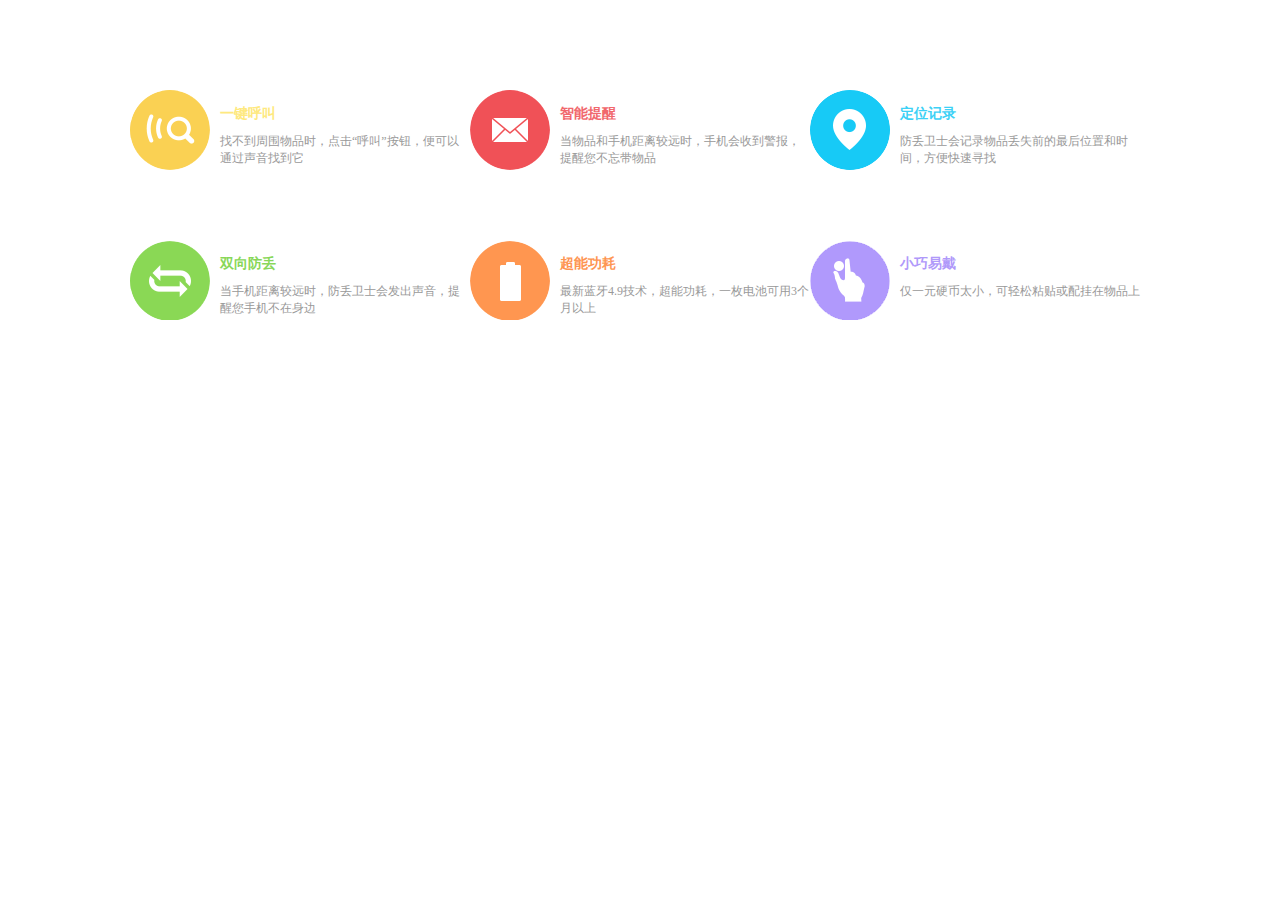
<file: cartoon/index.html>
<!DOCTYPE html>
<html>

<head>
    <title></title>
    <meta charset="utf-8" />
    <link rel="stylesheet" type="text/css" href="index.css" />
    <link rel="stylesheet" type="text/css" href="animation.css" />
</head>

<body>
    <section id="main">
        <div id="foot_nav">
            <ul>
                <li>
                    <a href=""></a>
                    <h4><a href="">一键呼叫</a></h4>
                    <p>找不到周围物品时，点击“呼叫”按钮，便可以通过声音找到它</p>
                </li>
                <li class="tixing">
                    <a href=""></a>
                    <h4><a href="">智能提醒</a></h4>
                    <p>当物品和手机距离较远时，手机会收到警报，提醒您不忘带物品</p>
                </li>
                <li class="dinwei">
                    <a href=""></a>
                    <h4><a href="">定位记录</a></h4>
                    <p>防丢卫士会记录物品丢失前的最后位置和时间，方便快速寻找</p>
                </li>
                <li class="shuang">
                    <a href=""></a>
                    <h4><a href="">双向防丢</a></h4>
                    <p>当手机距离较远时，防丢卫士会发出声音，提醒您手机不在身边</p>
                </li>
                <li class="chaodi">
                    <a href=""></a>
                    <h4><a href="">超能功耗</a></h4>
                    <p>最新蓝牙4.9技术，超能功耗，一枚电池可用3个月以上</p>
                </li>
                <li>
                    <a href=""></a>
                    <h4><a href="">小巧易戴</a></h4>
                    <p>仅一元硬币太小，可轻松粘贴或配挂在物品上</p>
                </li>
            </ul>
        </div>
    </section>
</body>

</html>
</file>
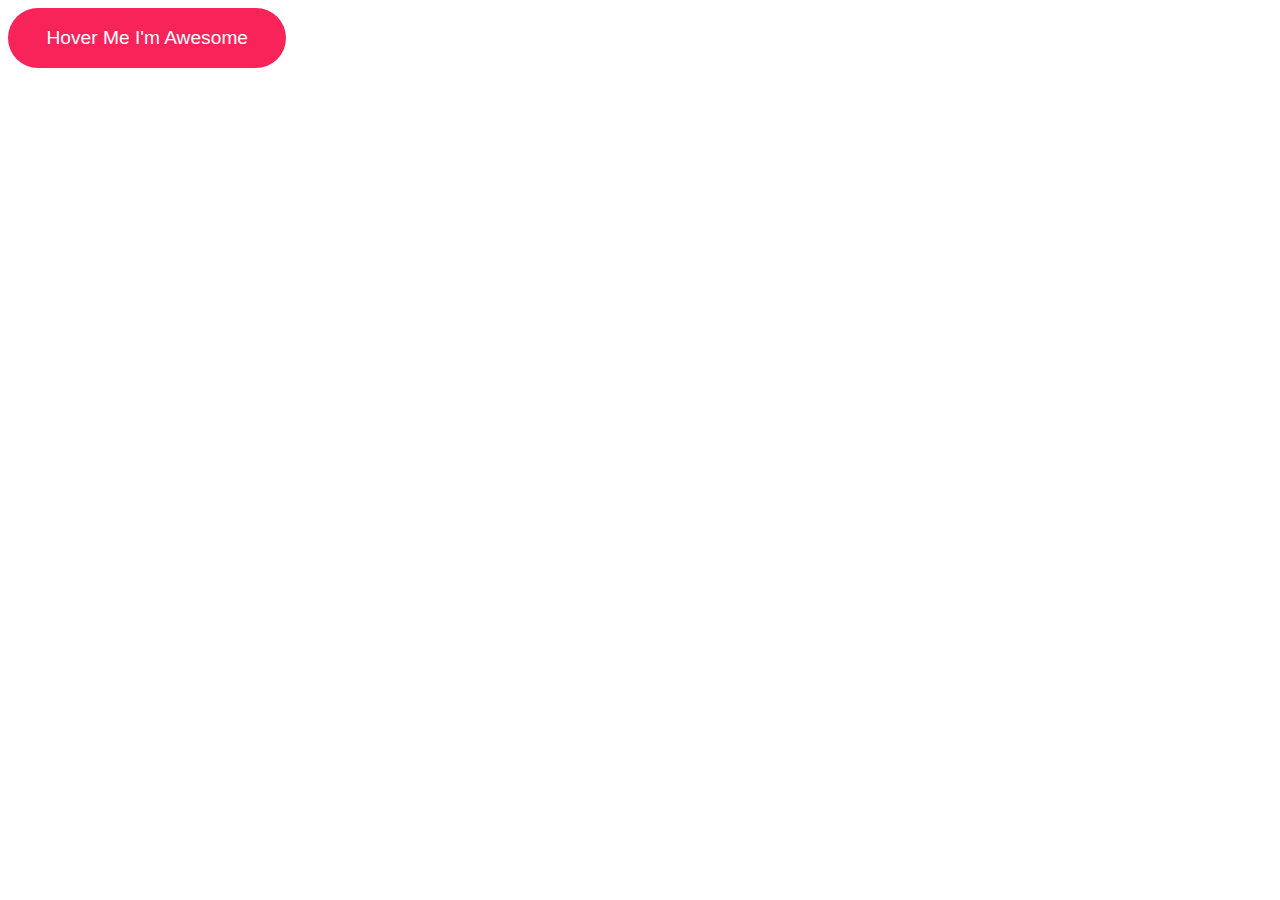
<file: FileRecv/index.html>
<!DOCTYPE html>
<html lang="en">
<head>
    <meta charset="UTF-8">
    <title>Title</title>
    <style>
        .button{
            position:relative;
            -webkit-appearance: none;
            background:#f72359;
            padding:1em 2em;
            border:none;
            color:white;
            font-size:1.2em;
            outline: none;
            cursor: pointer;
            overflow: hidden;
            border-radius: 100px;
        }
        span{
            position:relative;
        }
        span:before{
            --size:0;
            content:'';
            position:absolute;
            left:var(--x);
            top:var(--y);
            width:var(--size);
            height:var(--size);
            background:radial-gradient(circle closest-side, #4405f7, transparent);
            transform:translate(-50%,-50%);
            transition:width .2s ease,height .2s ease;
        }
        span:hover:before{
            --size:400px;
        }
    </style>
</head>
<body>
    <button class="button"><span>Hover Me I'm Awesome</span></button>
</body>
</html>
<script>
    document.querySelector(".button").onmousemove=(e)=>{
        let x = e.pageX - e.target.offsetLeft;
        let y = e.pageY - e.target.offsetTop;
        e.target.style.setProperty('--x',`${ x }px`);//`${ x }px` <===> x+'px'
        e.target.style.setProperty('--y',`${ y }px`);
    }
</script>
</file>
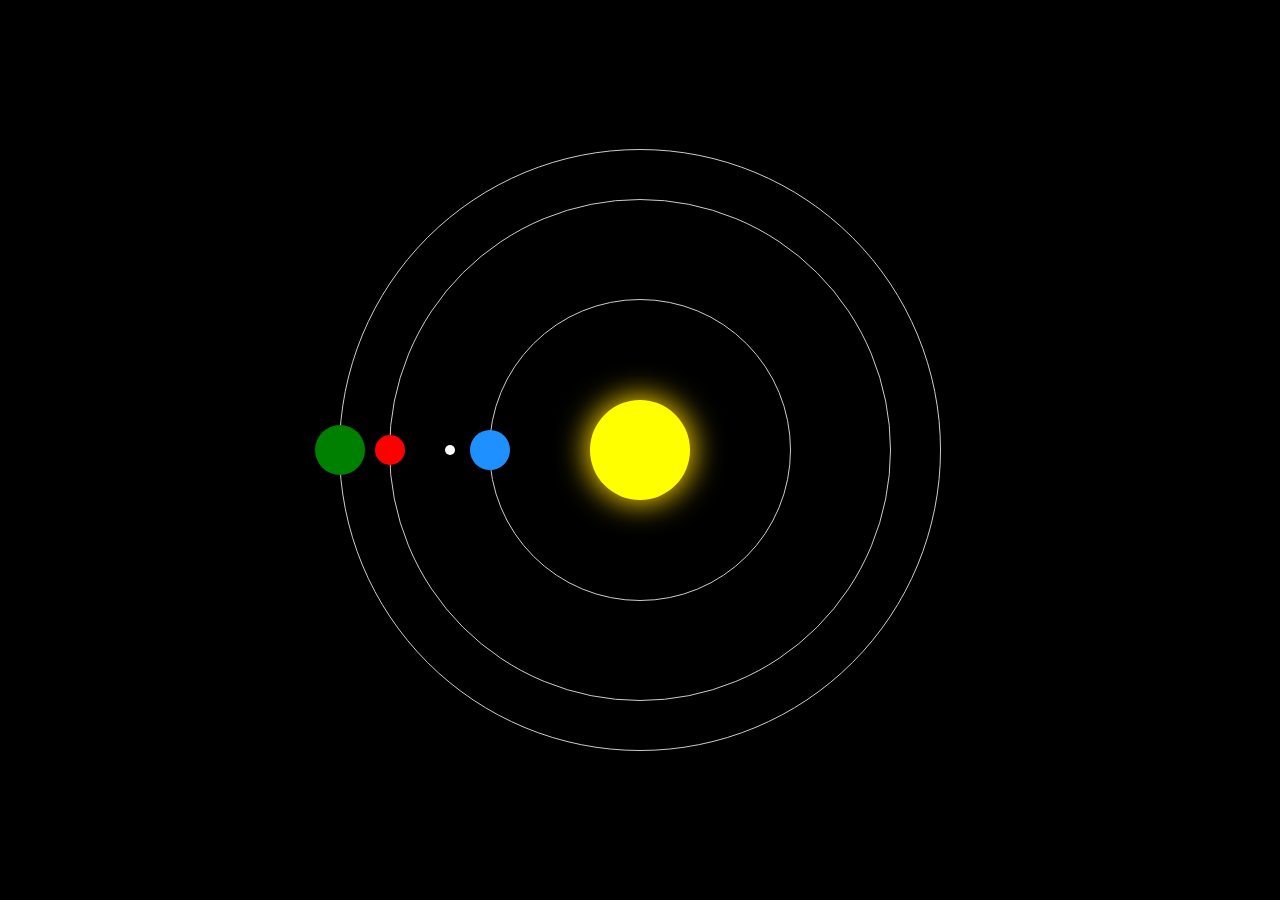
<file: 动画/index2.html>
<!DOCTYPE html>
 <html lang="en">

 <head>
     <meta charset="UTF-8">
     <title>太阳系</title>
     <style>
         body {
             background-color: #000;
         }

         .sun {
             width: 100px;
             height: 100px;
             position: absolute;
             left: 50%;
             top: 50%;
             transform: translate(-50%, -50%);
             background-color: yellow;
             box-shadow: 0 0 30px 3px gold;
             border-radius: 50%;
         }

         .earth {
             width: 300px;
             height: 300px;
             position: absolute;
             left: 50%;
             top: 50%;
             transform: translate(-50%, -50%);
             border: 1px solid #ccc;
             border-radius: 50%;
             animation: rot 6s infinite linear;
         }

         .earth::before {
             content: '';
             width: 40px;
             height: 40px;
             position: absolute;
             left: 0;
             top: 50%;
             transform: translate(-50%, -50%);
             background-color: dodgerblue;
             border-radius: 50%;
         }

         .moon {
             width: 80px;
             height: 80px;
             position: absolute;
             left: 0;
             top: 50%;
             transform: translate(-50%, -50%);
             border-radius: 50%;
             animation: rot 2s infinite linear;
         }

         .moon::before {
             content: '';
             width: 10px;
             height: 10px;
             position: absolute;
             left: 0;
             top: 50%;
             transform: translate(-50%, -50%);
             background-color: #fff;
             border-radius: 50%;
         }

         .venus {
             width: 500px;
             height: 500px;
             position: absolute;
             left: 50%;
             top: 50%;
             transform: translate(-50%, -50%);
             border: 1px solid #ccc;
             border-radius: 50%;
             animation: rot 10s infinite linear;
         }

         .venus::before {
             content: '';
             width: 30px;
             height: 30px;
             position: absolute;
             left: 0;
             top: 50%;
             transform: translate(-50%, -50%);
             background-color: red;
             border-radius: 50%;
         }

         .mars {
             width: 600px;
             height: 600px;
             position: absolute;
             left: 50%;
             top: 50%;
             transform: translate(-50%, -50%);
             border: 1px solid #ccc;
             border-radius: 50%;
             animation: rot 14s infinite linear;
         }

         .mars::before {
             content: '';
             width: 50px;
             height: 50px;
             position: absolute;
             left: 0;
             top: 50%;
             transform: translate(-50%, -50%);
             background-color: green;
             border-radius: 50%;
         }

         @keyframes rot {
             0% {
                 transform: translate(-50%, -50%) rotate(0deg);
             }

             100% {
                 transform: translate(-50%, -50%) rotate(360deg);
             }
         }
     </style>
 </head>

 <body>
     <div class="sun"></div>
     <div class="earth">
         <div class="moon"></div>
     </div>
     <div class="venus"></div>
     <div class="mars"></div>
 </body>

 </html>
</file>
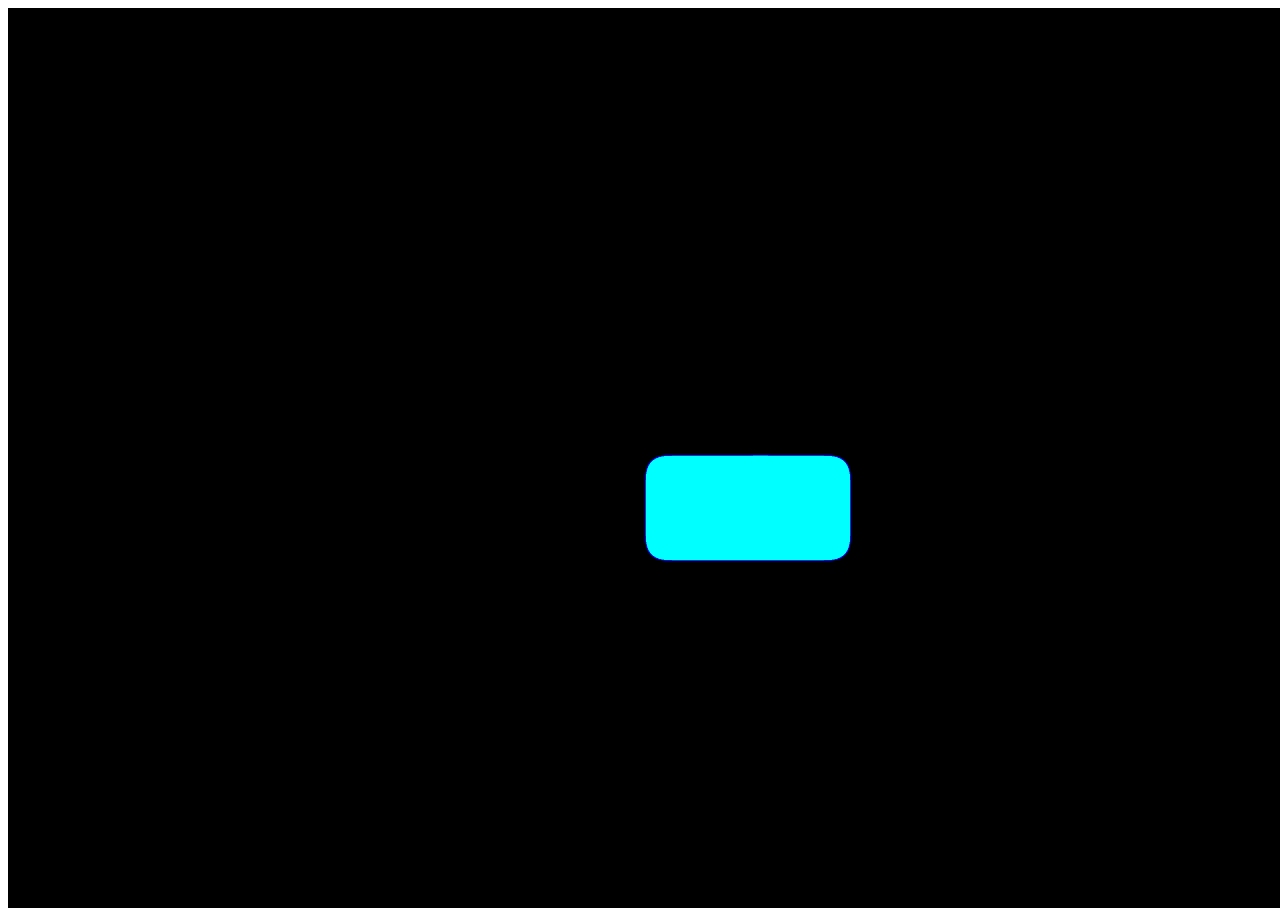
<file: 动画/index3.html>
<html>
    <head>
        <style>
          .wrapper{
            width: 100%;
            height: 100vh;
            position: absolute;
            background-color: #333;
            filter:contrast(50)
        }
        .container {
            position: absolute;
            top:50%;
            left:50%;
            width: 200px;
            height: 100px;
            background-color: #00eeff;
            filter: blur(10px) ;
        } 
        .box{
            width:25px;
            height:25px;
            background-color: #00eeff;
            border-radius: 50%;
            position: absolute;
            left:50%;
            transition: 1s;
            filter: blur(1px);
            animation: move 1s linear infinite;  
           /*animation: 动画名称 持续时间 执行次数(infinite无限) alternate(来回) 运动曲线(linear线性) 延迟时间*/
         }
      @keyframes move {
       0%{
         transform: translateY(0);
       }
       100%{
         transform: translateY(-100px);
       }
      }   
        </style>
    </head>
    <body>
        <div class="wrapper">
            <div class="container">
                  <div class="box"></div>
              </div>
          </div>
      
    </body>   
</html>
</file>
<file: cartoon/index.css>
#one_kit,
#auto_propmt,
#gps_box,
footer {
    border: 1px solid #000;
}

header,
#footer,
#main,
#title,
#one_kit,
#gps_box {
    width: 100%;
    margin: 0px auto;
}

#propmt,
#auto_propmt,
#foot_nav {
    width: 1020px;
    margin: 0px auto;
}

body {
    font-size: 12px;
    color: #999;
    padding: 0px;
    margin: 0px;
    font-family: "microsoft yahei";
}

ul,
li,
ol,
p,
h1,
h2,
h3,
h4,
h5,
h6,
a {
    padding: 0px;
    margin: 0px;
    list-style: none;
    text-decoration: none;
}

.left {
    float: left;
}

.right {
    float: right;
}

.content_box {
    width: 1020px;
    margin: 0px auto;
}

/*智能提醒*/
#foot_nav {
    height: 300px;
    padding: 90px 0px;
}

#foot_nav>ul>li {
    float: left;
    width: 340px;
    height: 150px;
}

#foot_nav>ul>li>a {
    float: left;
    width: 80px;
    height: 80px;
    background: url(iconlist_3.png) no-repeat 0px 0px;
}

#foot_nav>ul>li>h4>a {
    color: #FEE980;
    font-size: 14px;
    display: block;
    margin: 15px 0px 0px 90px;
}

#foot_nav>ul>li>p {

    margin: 10px 0px 0px 90px;
}

#foot_nav>ul>.tixing>a {
    background-position: -85px 0px;
}

#foot_nav>ul>.tixing>h4>a {
    color: #F1686D;
}

#foot_nav>ul>.dinwei>a {
    background-position: -170px 0px;
}

#foot_nav>ul>.dinwei>h4>a {
    color: #3DD1F6;
}

#foot_nav>ul>.shuang>a {
    background-position: 0px -85px;
}

#foot_nav>ul>.shuang>h4>a {
    color: #88D759;
}

#foot_nav>ul>.chaodi>a {
    background-position: -85px -85px;
}

#foot_nav>ul>.chaodi>h4>a {
    color: #FE9552;
}

#foot_nav>ul>li:last-child>a {
    background-position: -170px -85px;
}

#foot_nav>ul>li:last-child>h4>a {
    color: #B099FA;
}

#footer>#guanzhu {
    width: 1020px;
    height: 200px;
    margin: 0px auto;
    padding: 20px 90px;
}

#footer {
    background-color: #383838;
}

#footer>#guanzhu>ul {
    float: left;
    width: 200px;
    height: 150px;
}

#footer>#guanzhu .guan>a {
    font-size: 18px;
}

#footer>#guanzhu li {
    margin: 10px;
}

#footer>#guanzhu a {
    color: #959595;
}

#footer>#guanzhu>ol {
    float: left;
    width: 150px;
    height: 150px;
}

#footer>#guanzhu>.weibo {
    float: left;
    width: 237px;
    height: 150px;
    margin-top: 10px;
}

#footer>#guanzhu b {
    float: left;
    width: 112px;
    height: 114px;
    background: url(iconlist_2.png) no-repeat 0px -590px;
}

#footer>#guanzhu p {
    margin: 40px 20px 10px 130px;
}

#footer>#guanzhu>.weixin>b {
    background-position: -214px -590px;
}

#footer>#guanzhu>.weixin {
    float: left;
    width: 237px;
    height: 150px;
    margin-top: 10px;
}
</file>
<file: cartoon/animation.css>
/*css3 - 动画
	前端的语言：html css  JavaScript
	html - 页面的内容
	css - 修饰页面的内容
	JavaScript - 页面的交互效果
	今天的案例有两个效果：
	1. 闪烁 opacity 改变元素的透明  取值范围 0-1 
	   0 - 表示完全透明   1 - 完全不透明

	2. 旋转 - transform
	   什么是transform
	   使元素完成2d或者是3d的转换，有了这个属性就允许我们对元素进行旋转，缩放，位移，倾斜
	   rotate(angle) 比如：rotate(30deg) 
	   angle取值可以有正负区别
	   取正值表示按顺时针旋转
	   取负值表示按逆时针旋转
	3. 动画：将元素的多个状态放在一起进行运行（多个状态进行的转换）
	   过渡transition：实现简单的动态效果
	   动画animation： 实现复杂的动态效果
	   实现动画的步骤：
			1. 声明动画
			   @keyframes  声明时候需要把动画的过程中的状态声明出来
			   语法：
			   @keyframes 动画名称{
					定义关键帧 - 不同时间点上的动画状态
					from|0%{
						动画开始状态（样式）
					}
					...若干关键帧
					20%{
						。。。
					}
					50%{
						....
					}
					to|100%{
						动画结束时候的状态（样式）
					}
			   }
			2. 调用动画
			通过animation属性 调用已声明的动画
			animation:动画名称 5s linear 0s;
			1. animation-name :调用的动画的名称
			2. animation-duration:动画的执行时长
			3. animation-timing-function :动画执行的速度效果
			4. animation-delay:动画的延迟
	qq：1119786451 
*/
@keyframes blink_pic{
	0%{
		opacity:1;
		transform:rotate(0deg);
	}
	20%{
		opacity:0.2;
		transform:rotate(10deg);
	}
	35%{
		opacity:1;
		transform:rotate(20deg);
	}
	50%{
		opacity:0.2;
		transform:rotate(30deg);
	}
	65%{
		transform:rotate(10deg);
		opacity:1;
	}
	70%{
		opacity:0.2;
		transform:rotate(0deg);
	}
	to{
		transform:rotate(-20deg);
		opacity:1;
	}
}
#foot_nav>ul>li>a:hover{
	animation:blink_pic 0.5s linear 0s;
}
</file>
